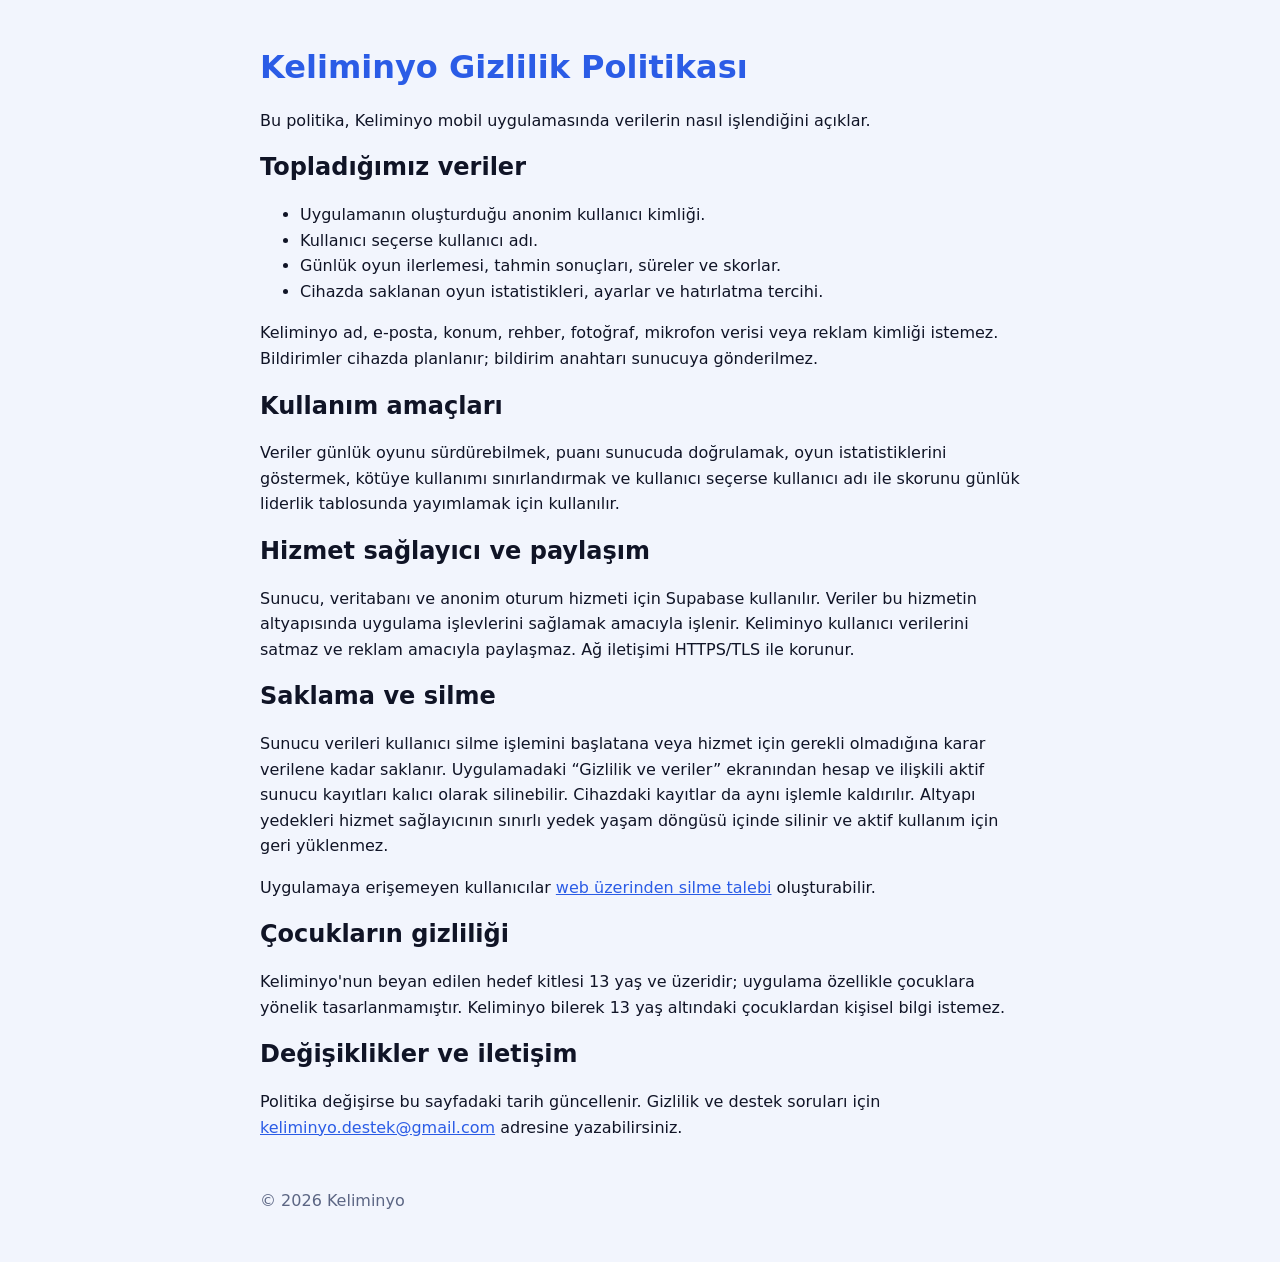
<file: index.html>
<!doctype html>
<html lang="tr">
  <head>
    <meta charset="utf-8">
    <meta name="viewport" content="width=device-width,initial-scale=1">
    <meta http-equiv="refresh" content="0; url=./gizlilik/">
    <title>Keliminyo</title>
  </head>
  <body><a href="./gizlilik/">Keliminyo Gizlilik Politikası</a></body>
</html>
</file>
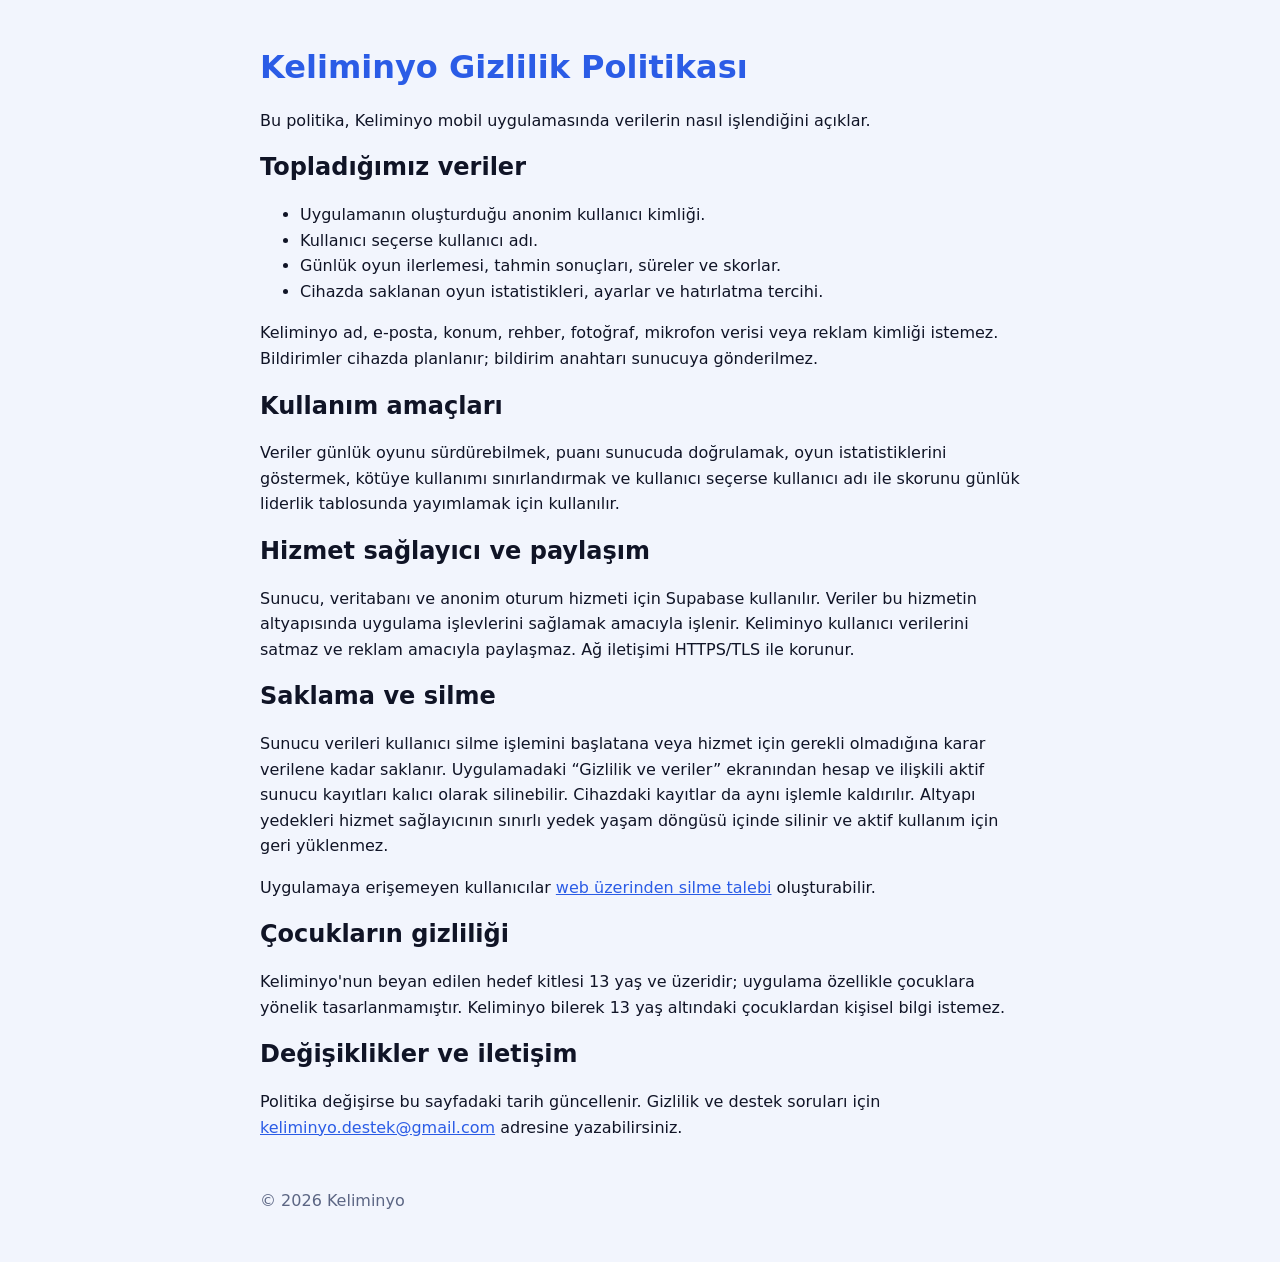
<file: gizlilik/index.html>
<!doctype html>
<html lang="tr">
  <head>
    <meta charset="utf-8">
    <meta name="viewport" content="width=device-width,initial-scale=1">
    <title>Keliminyo Gizlilik Politikası</title>
    <link rel="stylesheet" href="../styles.css">
  </head>
  <body><main>
    <h1>Keliminyo Gizlilik Politikası</h1>
    <p>Bu politika, Keliminyo mobil uygulamasında verilerin nasıl işlendiğini açıklar.</p>

    <h2>Topladığımız veriler</h2>
    <ul>
      <li>Uygulamanın oluşturduğu anonim kullanıcı kimliği.</li>
      <li>Kullanıcı seçerse kullanıcı adı.</li>
      <li>Günlük oyun ilerlemesi, tahmin sonuçları, süreler ve skorlar.</li>
      <li>Cihazda saklanan oyun istatistikleri, ayarlar ve hatırlatma tercihi.</li>
    </ul>
    <p>Keliminyo ad, e-posta, konum, rehber, fotoğraf, mikrofon verisi veya reklam kimliği istemez. Bildirimler cihazda planlanır; bildirim anahtarı sunucuya gönderilmez.</p>

    <h2>Kullanım amaçları</h2>
    <p>Veriler günlük oyunu sürdürebilmek, puanı sunucuda doğrulamak, oyun istatistiklerini göstermek, kötüye kullanımı sınırlandırmak ve kullanıcı seçerse kullanıcı adı ile skorunu günlük liderlik tablosunda yayımlamak için kullanılır.</p>

    <h2>Hizmet sağlayıcı ve paylaşım</h2>
    <p>Sunucu, veritabanı ve anonim oturum hizmeti için Supabase kullanılır. Veriler bu hizmetin altyapısında uygulama işlevlerini sağlamak amacıyla işlenir. Keliminyo kullanıcı verilerini satmaz ve reklam amacıyla paylaşmaz. Ağ iletişimi HTTPS/TLS ile korunur.</p>

    <h2>Saklama ve silme</h2>
    <p>Sunucu verileri kullanıcı silme işlemini başlatana veya hizmet için gerekli olmadığına karar verilene kadar saklanır. Uygulamadaki “Gizlilik ve veriler” ekranından hesap ve ilişkili aktif sunucu kayıtları kalıcı olarak silinebilir. Cihazdaki kayıtlar da aynı işlemle kaldırılır. Altyapı yedekleri hizmet sağlayıcının sınırlı yedek yaşam döngüsü içinde silinir ve aktif kullanım için geri yüklenmez.</p>
    <p>Uygulamaya erişemeyen kullanıcılar <a href="../veri-silme/">web üzerinden silme talebi</a> oluşturabilir.</p>

    <h2>Çocukların gizliliği</h2>
    <p>Keliminyo'nun beyan edilen hedef kitlesi 13 yaş ve üzeridir; uygulama özellikle çocuklara yönelik tasarlanmamıştır. Keliminyo bilerek 13 yaş altındaki çocuklardan kişisel bilgi istemez.</p>

    <h2>Değişiklikler ve iletişim</h2>
    <p>Politika değişirse bu sayfadaki tarih güncellenir. Gizlilik ve destek soruları için <a href="mailto:keliminyo.destek@gmail.com">keliminyo.destek@gmail.com</a> adresine yazabilirsiniz.</p>
    <footer>© 2026 Keliminyo</footer>
  </main></body>
</html>
</file>
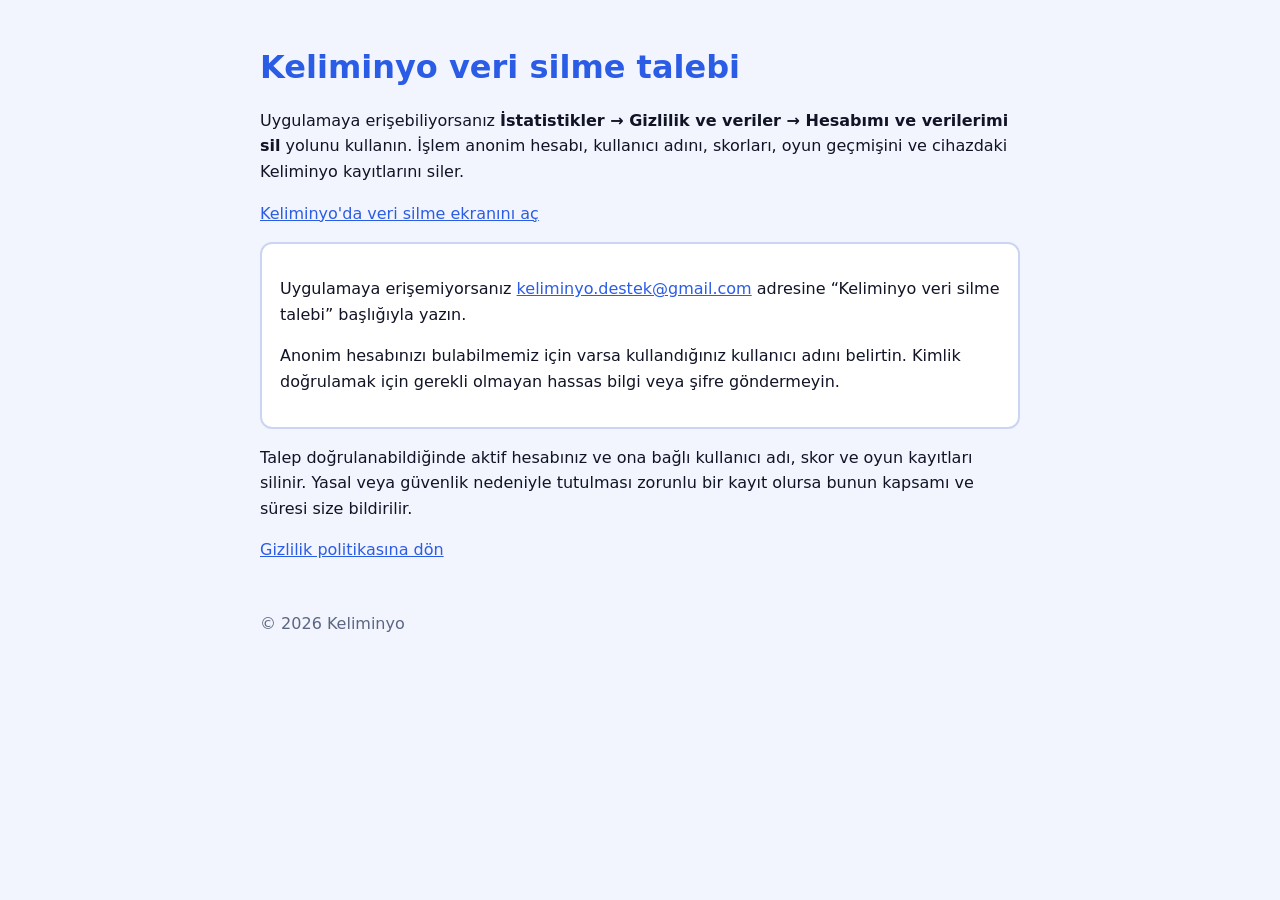
<file: veri-silme/index.html>
<!doctype html>
<html lang="tr">
  <head>
    <meta charset="utf-8">
    <meta name="viewport" content="width=device-width,initial-scale=1">
    <title>Keliminyo Veri Silme Talebi</title>
    <link rel="stylesheet" href="../styles.css">
  </head>
  <body><main>
    <h1>Keliminyo veri silme talebi</h1>
    <p>Uygulamaya erişebiliyorsanız <strong>İstatistikler → Gizlilik ve veriler → Hesabımı ve verilerimi sil</strong> yolunu kullanın. İşlem anonim hesabı, kullanıcı adını, skorları, oyun geçmişini ve cihazdaki Keliminyo kayıtlarını siler.</p>
    <p><a href="keliminyo://gizlilik">Keliminyo'da veri silme ekranını aç</a></p>
    <div class="note">
      <p>Uygulamaya erişemiyorsanız <a href="mailto:keliminyo.destek@gmail.com?subject=Keliminyo%20veri%20silme%20talebi">keliminyo.destek@gmail.com</a> adresine “Keliminyo veri silme talebi” başlığıyla yazın.</p>
      <p>Anonim hesabınızı bulabilmemiz için varsa kullandığınız kullanıcı adını belirtin. Kimlik doğrulamak için gerekli olmayan hassas bilgi veya şifre göndermeyin.</p>
    </div>
    <p>Talep doğrulanabildiğinde aktif hesabınız ve ona bağlı kullanıcı adı, skor ve oyun kayıtları silinir. Yasal veya güvenlik nedeniyle tutulması zorunlu bir kayıt olursa bunun kapsamı ve süresi size bildirilir.</p>
    <p><a href="../gizlilik/">Gizlilik politikasına dön</a></p>
    <footer>© 2026 Keliminyo</footer>
  </main></body>
</html>
</file>
<file: styles.css>
:root { color-scheme: light dark; font-family: system-ui, sans-serif; line-height: 1.6; }
body { margin: 0; background: #f2f5fd; color: #101426; }
main { width: min(760px, calc(100% - 40px)); margin: 48px auto; }
h1, h2 { line-height: 1.2; }
h1 { color: #2b5ce6; }
a { color: #2b5ce6; }
.note { padding: 16px 18px; border: 2px solid #c9d5f2; border-radius: 12px; background: #fff; }
footer { margin-top: 48px; color: #5c6684; }
@media (prefers-color-scheme: dark) {
  body { background: #0e1220; color: #eef2ff; }
  h1, a { color: #82a0ff; }
  .note { background: #181f35; border-color: #37426a; }
  footer { color: #9aa5c6; }
}
</file>
